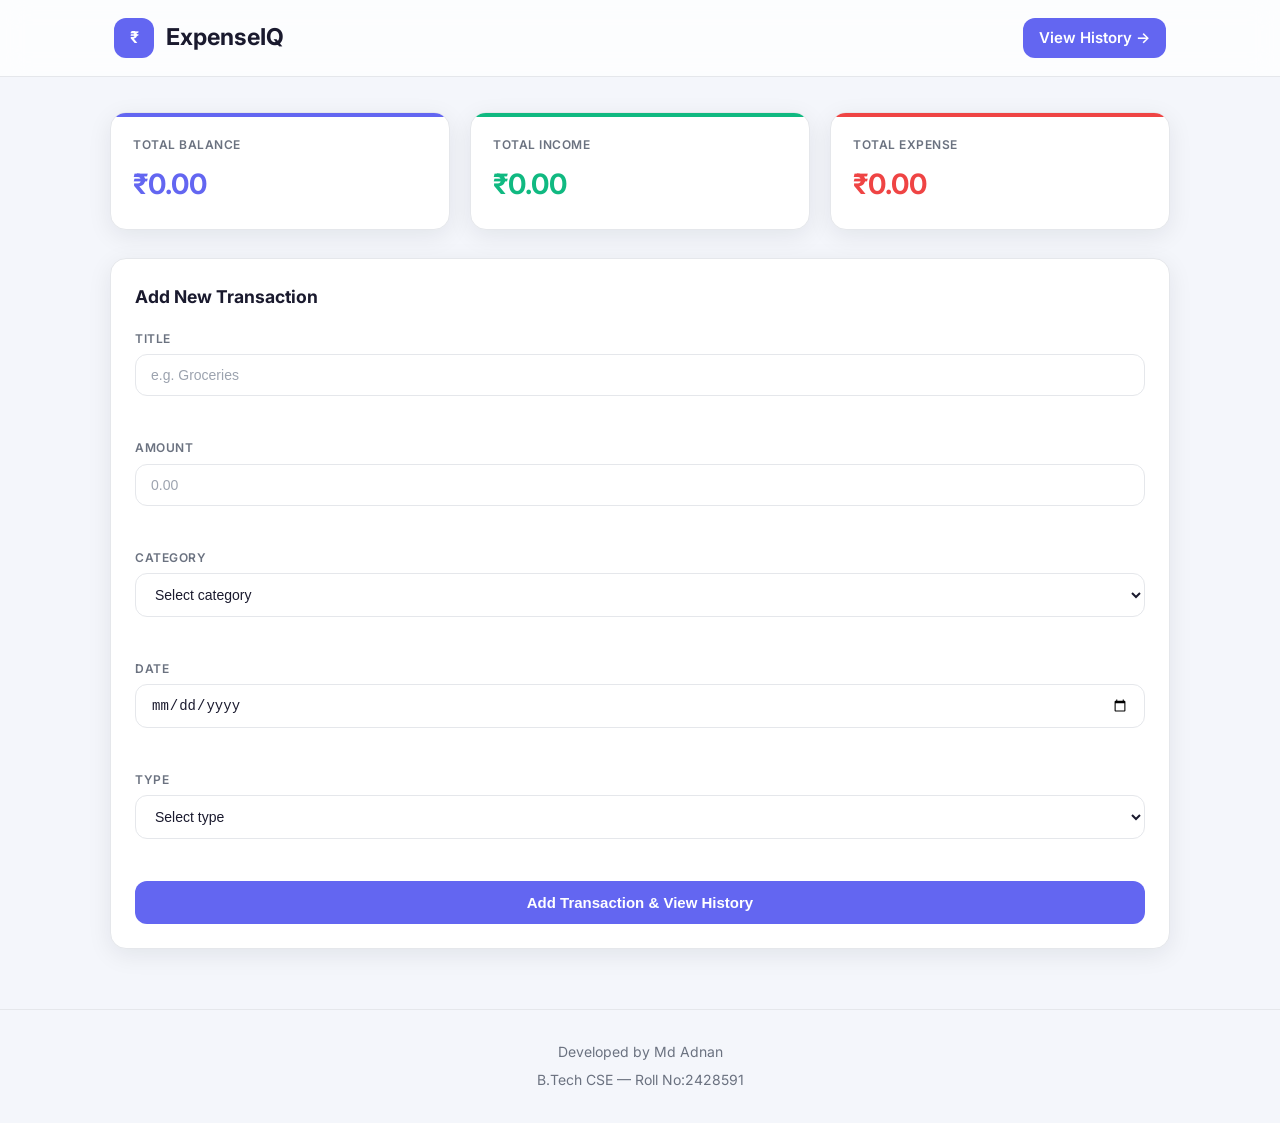
<file: index.html>
<!DOCTYPE html>
<html lang="en">
<head>
  <meta charset="UTF-8">
  <meta name="viewport" content="width=device-width, initial-scale=1.0">
  <title>ExpenseIQ — Personal Finance Dashboard</title>
  <link rel="stylesheet" href="./style2.css">
</head>
<body>

  <header>
    <nav class="navbar">
      <div class="brand">
        <span class="brand-mark">₹</span>
        <h1>ExpenseIQ</h1>
      </div>
      <a href="add-transaction.html" class="btn-primary" style="width: auto; margin-left: auto; text-decoration: none; padding: 0.5rem 1rem;">View History →</a>
    </nav>
  </header>

  <main>
    <section class="summary">
      <div class="card card-balance">
        <h3>Total Balance</h3>
        <p id="balance">₹0.00</p>
      </div>
      <div class="card card-income">
        <h3>Total Income</h3>
        <p id="income">₹0.00</p>
      </div>
      <div class="card card-expense">
        <h3>Total Expense</h3>
        <p id="expense">₹0.00</p>
      </div>
    </section>

    <section class="transaction-form">
      <h2 id="form-heading">Add New Transaction</h2>

      <form id="transaction-form">
        <div class="form-group">
          <label for="title">Title</label>
          <input type="text" id="title" name="title" placeholder="e.g. Groceries" autocomplete="off">
          <span class="error-message" id="title-error"></span>
        </div>

        <div class="form-group">
          <label for="amount">Amount</label>
          <input type="number" id="amount" name="amount" placeholder="0.00">
          <span class="error-message" id="amount-error"></span>
        </div>

        <div class="form-group">
          <label for="category">Category</label>
          <select id="category" name="category">
            <option value="">Select category</option>
            <option value="Food">Food</option>
            <option value="Travel">Travel</option>
            <option value="Bills">Bills</option>
            <option value="Shopping">Shopping</option>
            <option value="Salary">Salary</option>
            <option value="Other">Other</option>
          </select>
          <span class="error-message" id="category-error"></span>
        </div>

        <div class="form-group">
          <label for="date">Date</label>
          <input type="date" id="date" name="date">
          <span class="error-message" id="date-error"></span>
        </div>

        <div class="form-group">
          <label for="type">Type</label>
          <select id="type" name="type">
            <option value="">Select type</option>
            <option value="Income">Income</option>
            <option value="Expense">Expense</option>
          </select>
          <span class="error-message" id="type-error"></span>
        </div>

        <button type="submit" class="btn-primary">Add Transaction & View History</button>
      </form>
    </section>
  </main>

  <footer>
    <p>Developed by Md Adnan</p>
    <p>B.Tech CSE — Roll No:2428591 <em></em></p>
  </footer>

  <script src="main.js"></script>
</body>
</html>
</file>
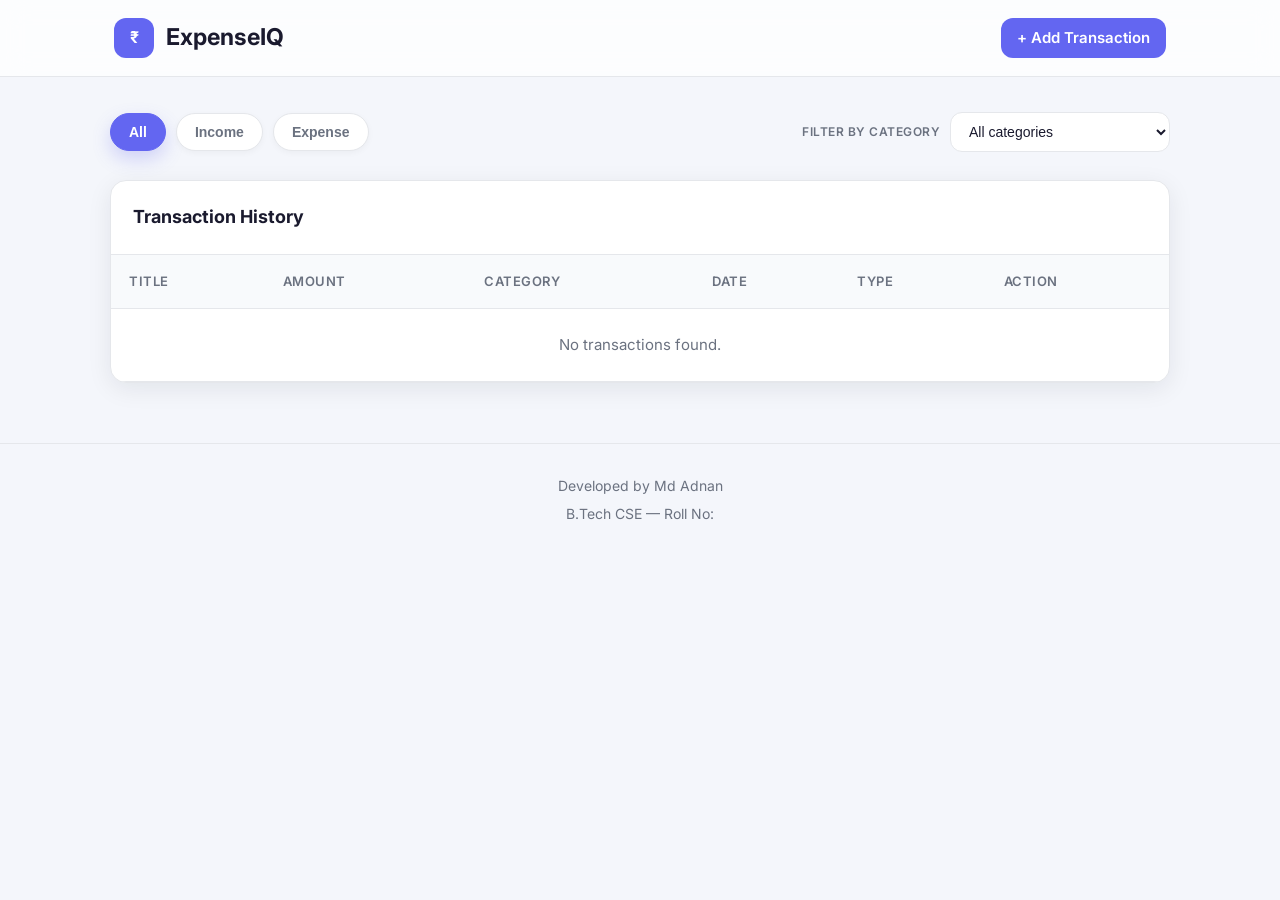
<file: add-transaction.html>
<!DOCTYPE html>
<html lang="en">
<head>
  <meta charset="UTF-8">
  <meta name="viewport" content="width=device-width, initial-scale=1.0">
  <title>Transaction History — ExpenseIQ</title>
  <link rel="stylesheet" href="./style2.css">
</head>
<body>

  <header>
    <nav class="navbar">
      <div class="brand">
        <span class="brand-mark">₹</span>
        <h1>ExpenseIQ</h1>
      </div>
      <a href="index.html" class="btn-primary" style="width: auto; margin-left: auto; text-decoration: none; padding: 0.5rem 1rem;">+ Add Transaction</a>
    </nav>
  </header>

  <main>
    <section class="filters">
      <div class="filter-group">
        <button type="button" class="filter-btn active" data-filter-type="all">All</button>
        <button type="button" class="filter-btn" data-filter-type="Income">Income</button>
        <button type="button" class="filter-btn" data-filter-type="Expense">Expense</button>
      </div>

      <div class="filter-group">
        <label for="category-filter" class="visually-hidden">Filter by category</label>
        <select id="category-filter">
          <option value="all">All categories</option>
          <option value="Food">Food</option>
          <option value="Travel">Travel</option>
          <option value="Bills">Bills</option>
          <option value="Shopping">Shopping</option>
          <option value="Salary">Salary</option>
          <option value="Other">Other</option>
        </select>
      </div>
    </section>

    <section class="transaction-history">
      <h2>Transaction History</h2>
      <div class="table-wrapper">
        <table>
          <thead>
            <tr>
              <th>Title</th>
              <th>Amount</th>
              <th>Category</th>
              <th>Date</th>
              <th>Type</th>
              <th>Action</th>
            </tr>
          </thead>
          <tbody id="transaction-list">
            <!-- rows injected by add-transaction.js -->
          </tbody>
        </table>
      </div>
    </section>
  </main>

  <footer>
    <p>Developed by Md Adnan</p>
    <p>B.Tech CSE — Roll No: <em></em></p>
  </footer>

  <script src="add-transaction.js"></script>
</body>
</html>
</file>
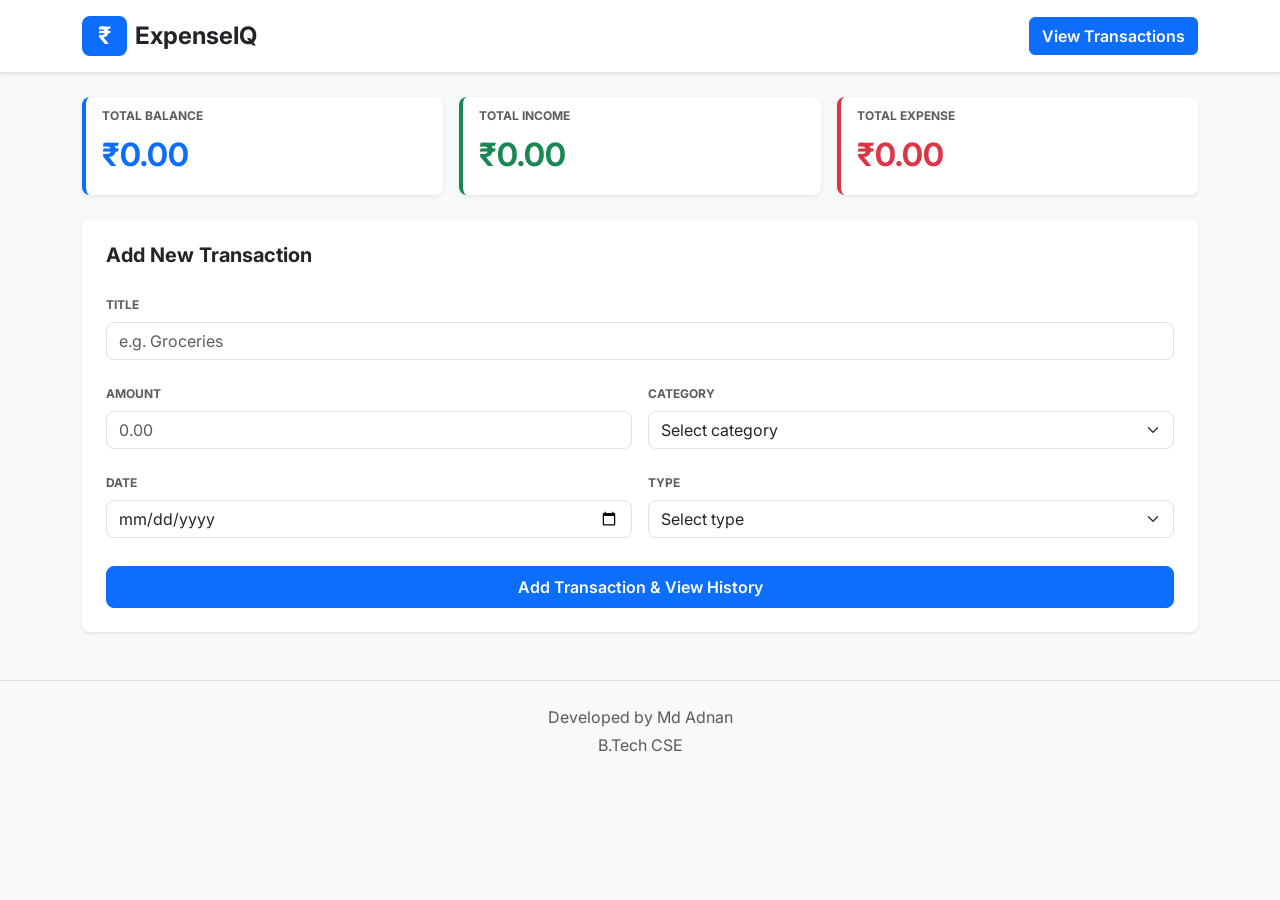
<file: index2.html>
<!DOCTYPE html>
<html lang="en">
<head>
  <meta charset="UTF-8">
  <meta name="viewport" content="width=device-width, initial-scale=1.0">
  <title>ExpenseIQ — Personal Finance Dashboard</title>
  
  <!-- Bootstrap 5.3 CS -->
  <link href="https://cdn.jsdelivr.net/npm/bootstrap@5.3.2/dist/css/bootstrap.min.css" rel="stylesheet">
  <link rel="stylesheet" href="./style.css">
</head>
<body class="bg-light">

  <!--  Navbar -->
  <header class="navbar-header sticky-top bg-white border-bottom shadow-sm">
    <nav class="container d-flex align-items-center justify-content-between py-3">
      <div class="d-flex align-items-center gap-2">
        <span class="badge bg-primary fs-4 rounded-3 px-3 py-2">₹</span>
        <h1 class="h4 mb-0 fw-bold">ExpenseIQ</h1>
      </div>
      <button type="button" class="history-btn btn btn-primary fw-semibold" data-bs-toggle="modal" data-bs-target="#history-modal">
        View Transactions
      </button>
    </nav>
  </header>

  <!-- Main Container -->
  <main class="container my-4">
    
    <!-- Summary Cards Section -->
    <section class="row g-3 mb-4">
      <!-- Total Balance Card -->
      <div class="col-md-4">
        <div class="summary-card card border-0 shadow-sm border-start border-primary border-4 rounded-3 h-100">
          <div class="card-body">
            <h6 class="card-subtitle mb-2 text-muted text-uppercase fw-bold fs-7">Total Balance</h6>
            <p class="card-amount fs-2 fw-bold text-primary mb-0" id="balance">₹0.00</p>
          </div>
        </div>
      </div>

      <!-- Total Income Card -->
      <div class="col-md-4">
        <div class="summary-card card border-0 shadow-sm border-start border-success border-4 rounded-3 h-100">
          <div class="card-body">
            <h6 class="card-subtitle mb-2 text-muted text-uppercase fw-bold fs-7">Total Income</h6>
            <p class="card-amount fs-2 fw-bold text-success mb-0" id="income">₹0.00</p>
          </div>
        </div>
      </div>

      <!-- Total Expense Card -->
      <div class="col-md-4">
        <div class="summary-card card border-0 shadow-sm border-start border-danger border-4 rounded-3 h-100">
          <div class="card-body">
            <h6 class="card-subtitle mb-2 text-muted text-uppercase fw-bold fs-7">Total Expense</h6>
            <p class="card-amount fs-2 fw-bold text-danger mb-0" id="expense">₹0.00</p>
          </div>
        </div>
      </div>
    </section>

    <!-- Transaction Form Section -->
    <section class="form-container card border-0 shadow-sm rounded-3 p-4">
      <h2 class="form-title h5 fw-bold mb-4">Add New Transaction</h2>
      
      <form id="transaction-form" class="row g-3">
        <!-- Title Input -->
        <div class="col-12">
          <label for="title" class="form-label text-uppercase text-muted fw-bold fs-7">Title</label>
          <input type="text" class="input-field form-control rounded-3" id="title" name="title" placeholder="e.g. Groceries">
          <div class="error-message text-danger small mt-1" id="title-error"></div>
        </div>

        <!-- Amount Input -->
        <div class="col-md-6">
          <label for="amount" class="form-label text-uppercase text-muted fw-bold fs-7">Amount</label>
          <input type="number" class="input-field form-control rounded-3" id="amount" name="amount" placeholder="0.00">
          <div class="error-message text-danger small mt-1" id="amount-error"></div>
        </div>

        <!-- Category Dropdown -->
        <div class="col-md-6">
          <label for="category" class="form-label text-uppercase text-muted fw-bold fs-7">Category</label>
          <select class="input-field form-select rounded-3" id="category" name="category">
            <option value="">Select category</option>
            <option value="Food">Food</option>
            <option value="Travel">Travel</option>
            <option value="Bills">Bills</option>
            <option value="Shopping">Shopping</option>
            <option value="Salary">Salary</option>
            <option value="Other">Other</option>
          </select>
          <div class="error-message text-danger small mt-1" id="category-error"></div>
        </div>

        <!-- Date Input -->
        <div class="col-md-6">
          <label for="date" class="form-label text-uppercase text-muted fw-bold fs-7">Date</label>
          <input type="date" class="input-field form-control rounded-3" id="date" name="date">
          <div class="error-message text-danger small mt-1" id="date-error"></div>
        </div>

        <!-- Type Dropdown -->
        <div class="col-md-6">
          <label for="type" class="form-label text-uppercase text-muted fw-bold fs-7">Type</label>
          <select class="input-field form-select rounded-3" id="type" name="type">
            <option value="">Select type</option>
            <option value="Income">Income</option>
            <option value="Expense">Expense</option>
          </select>
          <div class="error-message text-danger small mt-1" id="type-error"></div>
        </div>

        <!-- Submit Button -->
        <div class="col-12 mt-4">
          <button type="submit" class="submit-btn btn btn-primary w-100 py-2 fw-semibold rounded-3">Add Transaction & View History</button>
        </div>
      </form>
    </section>
  </main>

  <!-- Footer -->
  <footer class="text-center text-muted border-top py-4 mt-5">
    <p class="mb-1">Developed by Md Adnan</p>
    <p class="mb-0">B.Tech CSE</p>
  </footer>

  <!-- Transaction History Modal -->
  <div class="modal " id="history-modal" tabindex="-1" aria-labelledby="historyModalLabel" aria-hidden="true">
    <div class="modal-dialog modal-lg modal-dialog-scrollable">
      <div class="modal-content">
        
        <div class="modal-header">
          <h5 class="modal-title fw-bold" id="historyModalLabel">Transaction History</h5>
          <button type="button" class="btn-close" data-bs-dismiss="modal" aria-label="Close"></button>
        </div>

        <div class="modal-body">
          <!-- Filter-->
          <div class="d-flex flex-wrap gap-2 justify-content-between align-items-center mb-3">
            <div class="btn-group" role="group">
              <button type="button" class="filter-btn btn btn-outline-primary active" data-filter-type="all">All</button>
              <button type="button" class="filter-btn btn btn-outline-primary" data-filter-type="Income">Income</button>
              <button type="button" class="filter-btn btn btn-outline-primary" data-filter-type="Expense">Expense</button>
            </div>

            <select id="category-filter" class="form-select w-auto">
              <option value="all">All categories</option>
              <option value="Food">Food</option>
              <option value="Travel">Travel</option>
              <option value="Bills">Bills</option>
              <option value="Shopping">Shopping</option>
              <option value="Salary">Salary</option>
              <option value="Other">Other</option>
            </select>
          </div>

          <!-- History Table -->
          <div class="table-responsive">
            <table class="table table-hover align-middle">
              <thead class="table-light">
                <tr>
                  <th>Title</th>
                  <th>Amount</th>
                  <th>Category</th>
                  <th>Date</th>
                  <th>Type</th>
                  <th>Action</th>
                </tr>
              </thead>
              <tbody id="transaction-list">
            
              </tbody>
            </table>
          </div>
        </div>

        <div class="modal-footer">
          <button type="button" class="btn btn-secondary" data-bs-dismiss="modal">Close</button>
        </div>

      </div>
    </div>
  </div>
  <script src="https://cdn.jsdelivr.net/npm/bootstrap@5.3.2/dist/js/bootstrap.bundle.min.js"></script>
  
  <script src="main.js"></script>
</body>
</html>
</file>
<file: style2.css>
@import url('https://fonts.googleapis.com/css2?family=Inter:wght@400;500;600;700&display=swap');
/* THEME VARIABLES */
:root {
    --bg: #f4f6fb;
    --surface: #ffffff;
    --surface-2: #fafbff;
    --text: #1a1a2e;
    --text-muted: #6b7280;
    --text-faint: #9ca3af;
    --border: #e5e7eb;
    --blue: #6366f1;
    --blue-soft: #eef2ff;
    --green: #10b981;
    --green-soft: #ecfdf5;
    --red: #ef4444;
    --red-soft: #fef2f2;
    --font-body: 'Inter', sans-serif;
    --radius: 16px;
    --transition: .3s cubic-bezier(.2, .9, .3, 1);
    --shadow: 0 6px 24px rgba(15, 23, 42, .08);
}
* {
    margin: 0;
    padding: 0;
    box-sizing: border-box;
}
html {
    scroll-behavior: smooth;
}
body {
    background: var(--bg);
    color: var(--text);
    font-family: var(--font-body);
    line-height: 1.6;
    min-height: 100vh;
    transition: background var(--transition), color var(--transition);
}
/*HEADER & NAVBAR */
header {
    position: sticky;
    top: 0;
    z-index: 1000;
    background: rgba(255, 255, 255, .75);
    backdrop-filter: blur(14px);
    border-bottom: 1px solid var(--border);
}
.navbar {
    max-width: 1100px;
    margin: auto;
    display: flex;
    align-items: center;
    padding: 18px 24px;
}
.brand {
    display: flex;
    align-items: center;
    gap: 12px;
}
.brand-mark {
    width: 40px;
    height: 40px;
    border-radius: 12px;
    display: grid;
    place-items: center;
    background: var(--blue);
    color: white;
    font-weight: 700;
}
header h1 {
    font-size: 1.45rem;
    font-weight: 700;
    color: var(--text);
}
/* LAYOUT */
main {
    max-width: 1100px;
    margin: auto;
    padding: 35px 20px;
    display: flex;
    flex-direction: column;
    gap: 28px;
}
h2 {
    font-size: 1.1rem;
    font-weight: 700;
    color: var(--text);
    margin-bottom: 18px;
}
/*SUMMARY CARDS*/

.summary {
    display: grid;
    grid-template-columns: repeat(3, 1fr);
    gap: 20px;
}
.card {
    background: var(--surface);
    border: 1px solid var(--border);
    border-radius: 16px;
    padding: 22px;
    box-shadow: var(--shadow);
    transition: all .3s ease;
    position: relative;
    overflow: hidden;
}
/* Top Accent Line */
.card::before {
    content: "";
    position: absolute;
    left: 0;
    top: 0;
    width: 100%;
    height: 4px;
    background: var(--blue);
}
.card:hover {
    transform: translateY(-5px);
    box-shadow: 0 12px 28px rgba(0, 0, 0, .10);
    border-color: #dbe3ef;
}
.card h3 {
    margin-bottom: 8px;
    font-size: 12px;
    text-transform: uppercase;
    letter-spacing: .5px;
    color: var(--text-muted);
    font-weight: 600;
}
.card p {
    font-size: 28px;
    font-weight: 700;
    font-family: var(--font-body);
}

/* Card Specific Theme Colors */
.card-balance::before { background: var(--blue); }
.card-income::before  { background: var(--green); }
.card-expense::before { background: var(--red); }

.card-balance p { color: var(--blue); }
.card-income p  { color: var(--green); }
.card-expense p { color: var(--red); }

/*TRANSACTION FORM */
.transaction-form {
    background: var(--surface);
    border: 1px solid var(--border);
    border-radius: var(--radius);
    padding: 24px;
    box-shadow: var(--shadow);
}
.transaction-form form {
    display: grid;
    grid-template-columns: 1fr;
    gap: 18px;
}
.form-group {
    display: flex;
    flex-direction: column;
    gap: 6px;
}
label {
    font-size: 12px;
    font-weight: 600;
    text-transform: uppercase;
    letter-spacing: .5px;
    color: var(--text-muted);
}
input,
select {
    width: 100%;
    background: var(--surface);
    color: var(--text);
    border: 1px solid var(--border);
    border-radius: 12px;
    padding: 12px 15px;
    font-size: 14px;
    outline: none;
    transition: all .25s ease;
}
input::placeholder {
    color: var(--text-faint);
}
input:hover,
select:hover {
    border-color: #cbd5e1;
}
input:focus,
select:focus {
    border-color: var(--blue);
    box-shadow: 0 0 0 4px rgba(99, 102, 241, .12);
    background: #fff;
}
input.invalid,
select.invalid {
    border-color: var(--red);
}
input.invalid:focus,
select.invalid:focus {
    box-shadow: 0 0 0 4px rgba(239, 68, 68, .12);
}
select {
    cursor: pointer;
}
.error-message {
    min-height: 18px;
    color: var(--red);
    font-size: 12px;
    font-weight: 500;
}
/* PRIMARY BUTTON */

.btn-primary {
    width: 100%;
    background: var(--blue);
    color: #fff;
    border: none;
    border-radius: 12px;
    padding: 13px 20px;
    font-size: 15px;
    font-weight: 600;
    cursor: pointer;
    transition: .25s;
    text-align: center;
    display: inline-block;
}

.btn-primary:hover {
    transform: translateY(-2px);
    filter: brightness(1.05);
    box-shadow: 0 8px 20px rgba(99, 102, 241, .25);
}

.btn-primary:active {
    transform: scale(.98);
}
/* filter section */
.filters {
    display: flex;
    justify-content: space-between;
    align-items: center;
    gap: 16px;
    flex-wrap: wrap;
}
.filter-group {
    display: flex;
    align-items: center;
    gap: 10px;
    flex-wrap: wrap;
}
.filter-btn {
    background: var(--surface);
    color: var(--text-muted);
    border: 1px solid var(--border);
    border-radius: 40px;
    padding: 10px 18px;
    font-size: 14px;
    font-weight: 600;
    cursor: pointer;
    transition: all .25s ease;
    box-shadow: 0 2px 6px rgba(0, 0, 0, .04);
}
.filter-btn:hover {
    background: var(--blue-soft);
    color: var(--blue);
    border-color: var(--blue);
    transform: translateY(-2px);
}
.filter-btn.active {
    background: var(--blue);
    color: #fff;
    border-color: var(--blue);
    box-shadow: 0 8px 18px rgba(99, 102, 241, .25);
}
#category-filter {
    width: 220px;
    background: var(--surface);
    border: 1px solid var(--border);
    border-radius: 12px;
    padding: 10px 14px;
    color: var(--text);
    font-size: 14px;
    outline: none;
    transition: .25s;
}
#category-filter:hover {
    border-color: #cbd5e1;
}
#category-filter:focus {
    border-color: var(--blue);
    box-shadow: 0 0 0 4px rgba(99, 102, 241, .12);
}

.filters .filter-group:last-child {
    margin-left: auto;
}
   /* TRANSACTION HISTORY */
.transaction-history {
    background: var(--surface);
    border: 1px solid var(--border);
    border-radius: 16px;
    box-shadow: var(--shadow);
    overflow: hidden;
}
.transaction-history h2 {
    padding: 22px;
    margin: 0;
    font-size: 18px;
    font-weight: 700;
    border-bottom: 1px solid var(--border);
}
.table-wrapper {
    overflow-x: auto;
}
table {
    width: 100%;
    border-collapse: collapse;
    min-width: 720px;
}
thead {
    background: #f8fafc;
}
thead th {
    padding: 16px 18px;
    text-align: left;
    font-size: 13px;
    text-transform: uppercase;
    letter-spacing: .5px;
    color: var(--text-muted);
    font-weight: 600;
    border-bottom: 1px solid var(--border);
}
tbody td {
    padding: 18px;
    font-size: 15px;
    color: var(--text);
    border-bottom: 1px solid var(--border);
    transition: .25s;
}
tbody tr:hover {
    background: #f8fbff;
}
td.amount {
    font-weight: 700;
    font-size: 15px;
    font-family: var(--font-body);
}
td.amount.income { color: var(--green); }
td.amount.expense { color: var(--red); }

/* Badges */
.type.badge {
    display: inline-flex;
    align-items: center;
    justify-content: center;
    padding: 6px 14px;
    border-radius: 50px;
    font-size: 12px;
    font-weight: 600;
}
.type.badge.income {
    background: #ecfdf5;
    color: var(--green);
}
.type.badge.expense {
    background: #fef2f2;
    color: var(--red);
}

/* Actions */
.delete-btn {
    border: none;
    background: #fee2e2;
    color: var(--red);
    padding: 8px 14px;
    border-radius: 10px;
    font-size: 13px;
    font-weight: 600;
    cursor: pointer;
    transition: .25s;
}
.delete-btn:hover {
    background: var(--red);
    color: #fff;
    transform: translateY(-2px);
}
.empty-state td {
    text-align: center;
    padding: 40px;
    color: var(--text-muted);
    font-size: 15px;
}

/* FOOTER */
footer {
    margin-top: 25px;
    text-align: center;
    color: var(--text-muted);
    font-size: 14px;
    padding: 25px 15px;
    border-top: 1px solid var(--border);
}
footer p {
    margin: 6px 0;
}

/* RESPONSIVE MEDIA QUERIES */

@media (max-width: 1024px) {
    .navbar,
    main {
        max-width: 100%;
        padding-left: 20px;
        padding-right: 20px;
    }

    .card p {
        font-size: 24px;
    }
}

@media (max-width: 768px) {
    header {
        position: static;
    }
    .navbar {
        padding: 18px;
    }
    main {
        padding: 20px 16px 35px;
        gap: 22px;
    }
    .summary {
        grid-template-columns: 1fr;
        gap: 16px;
    }
    .card p {
        font-size: 22px;
    }
    .filters {
        flex-direction: column;
        align-items: stretch;
    }
    .filter-group {
        justify-content: center;
    }  
    .filter-btn {
        flex: 1;
        min-width: 100px;
    }
    #category-filter {
        width: 100%;
    }
    .filters .filter-group:last-child {
        margin-left: 0;
    }
     footer {
        padding: 22px 16px;
    }
}

@media (max-width: 480px) {
    .brand-mark {
        width: 34px;
        height: 34px;
        font-size: .9rem;
    }

    header h1 { font-size: 1.1rem; }
    h2 { font-size: 1rem; }
    label { font-size: 11px; }

    input, select {
        font-size: 14px;
        padding: 10px 12px;
    }

    .btn-primary {
        padding: 12px;
        font-size: 14px;
    }

    .card h3 { font-size: 11px; }
    .card p { font-size: 20px; }

    thead th, tbody td {
        padding: 14px;
    }

    .delete-btn {
        padding: 7px 10px;
        font-size: 12px;
    }
}
</file>
<file: style.css>
/* Custom Font Import */
@import url('https://fonts.googleapis.com/css2?family=Inter:wght@400;500;600;700&display=swap');

body {
    font-family: 'Inter', sans-serif;
}

/* Custom font size for small label uppercase text */
.fs-7 {
    font-size: 0.75rem;
}

/* Error validation styling override for Bootstrap controls */
.form-control.is-invalid, 
.form-select.is-invalid {
    border-color: #ef4444;
}
</file>
